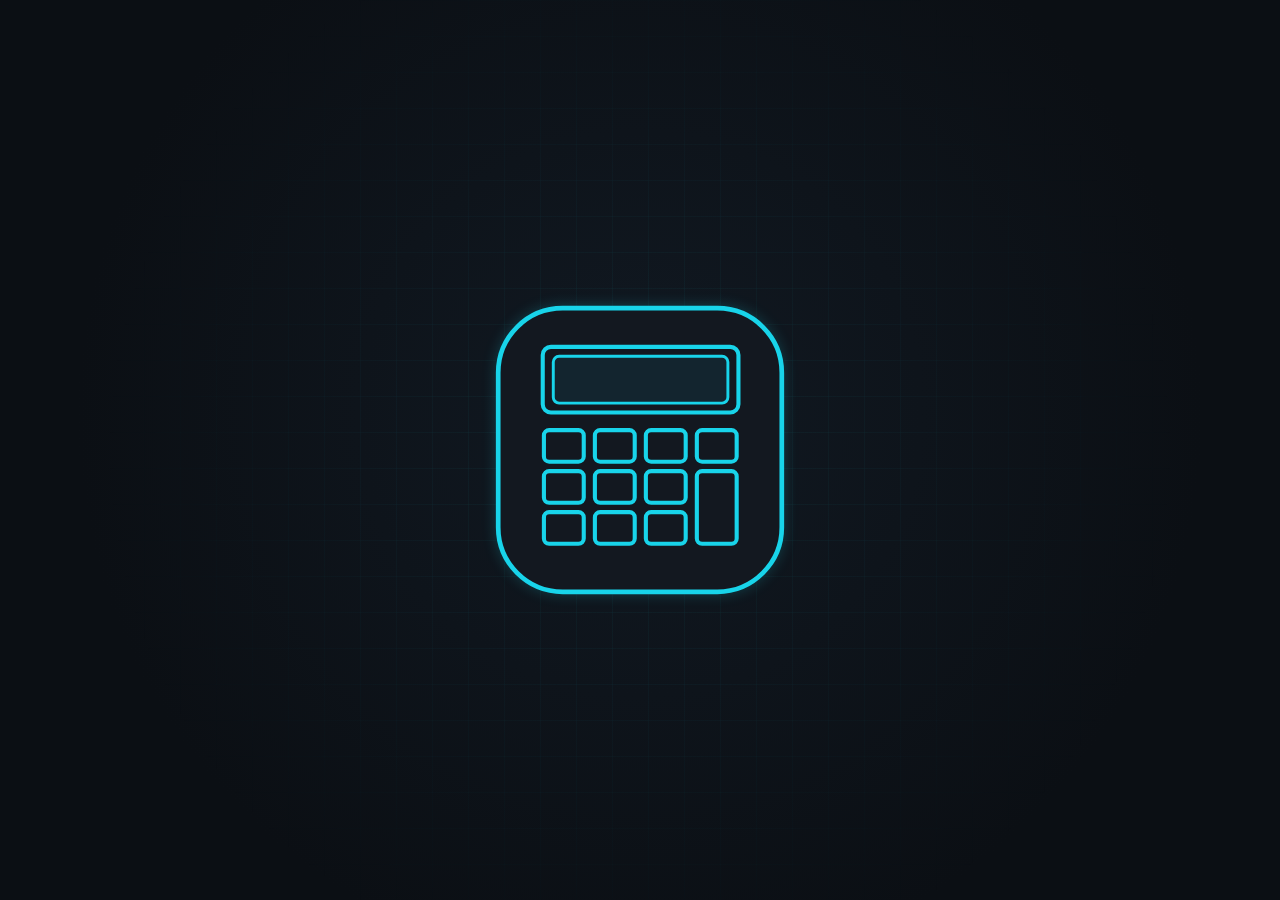
<file: splash.html>
<!DOCTYPE html>
<html lang="zh-Hant">

<head>
  <meta charset="utf-8">
  <meta name="viewport" content="width=device-width, initial-scale=1, viewport-fit=cover">
  <title>啟動動畫預覽 (Splash Screen)</title>

  <!-- Vercel Web Analytics -->
  <script defer src="https://cdn.vercel-insights.com/v1/script.js"></script>

  <style>
    :root {
      box-sizing: border-box;
      padding-top: env(safe-area-inset-top, 0px);
      padding-bottom: env(safe-area-inset-bottom, 0px);
    }

    * {
      box-sizing: border-box;
    }

    html,
    body {
      height: 100%;
      margin: 0;
      background: #0b0f14;
    }

    body {
      display: grid;
      place-items: center;
      overflow: hidden;
      cursor: pointer;
    }

    /* ==========================================
   全螢幕啟動動畫 (Splash Screen Animation)
   變數只定義在 .splash-overlay 內，避免與主程式衝突
   ========================================== */
    .splash-overlay {
      --bg: #0b0f14;
      --panel: #131820;
      --line: #18d4ea;
      --soft: rgba(24, 212, 234, .22);

      position: fixed;
      inset: 0;
      z-index: 999999;
      background: radial-gradient(circle at 50% 46%, #111922 0%, var(--bg) 70%);
      display: grid;
      place-items: center;
      overflow: hidden;
      cursor: pointer;
      font-family: "Rajdhani", "Segoe UI", system-ui, sans-serif;
      color: var(--line);
      transition: opacity 0.6s cubic-bezier(0.4, 0, 0.2, 1), visibility 0.6s;
      opacity: 1;
      visibility: visible;
    }

    .splash-overlay.fade-out {
      opacity: 0;
      visibility: hidden;
      pointer-events: none;
    }

    /* 背景：極細網格，邊緣淡出 */
    .splash-grid {
      position: fixed;
      inset: 0;
      pointer-events: none;
      background:
        linear-gradient(rgba(24, 212, 234, .05) 1px, transparent 1px) 0 0/36px 36px,
        linear-gradient(90deg, rgba(24, 212, 234, .05) 1px, transparent 1px) 0 0/36px 36px;
      -webkit-mask-image: radial-gradient(circle at 50% 50%, #000 10%, transparent 70%);
      mask-image: radial-gradient(circle at 50% 50%, #000 10%, transparent 70%);
      opacity: 0;
      animation: splashFadeIn .8s 0s ease-out forwards;
    }

    .splash-wrap {
      display: flex;
      flex-direction: column;
      align-items: center;
    }

    /* 圖示：淡入並輕微上移定位 */
    .splash-stage {
      position: relative;
      width: min(56vmin, 300px);
      aspect-ratio: 1;
      animation: splashSettle .5s cubic-bezier(.2, .7, .2, 1) both;
    }

    .splash-stage svg {
      width: 100%;
      height: 100%;
      overflow: visible;
      filter: drop-shadow(0 0 7px var(--soft));
    }

    /* 描邊繪製：所有線條共用 pathLength=1 */
    .splash-line {
      fill: none;
      stroke: var(--line);
      stroke-width: 7;
      stroke-linejoin: round;
      stroke-linecap: round;
      stroke-dasharray: 1;
      stroke-dashoffset: 1;
      animation: splashDraw var(--t, .45s) var(--d, 0s) cubic-bezier(.4, 0, .2, 1) forwards;
    }

    .splash-frame {
      --t: .35s;
      --d: 0s;
      stroke-width: 8;
      animation-timing-function: cubic-bezier(.2, .7, .2, 1);
    }

    .splash-disp-o {
      --t: .4s;
      --d: .12s;
    }

    .splash-disp-i {
      --t: .4s;
      --d: .2s;
      stroke-width: 5;
    }

    /* 內部填色（淡入） */
    .splash-face {
      fill: var(--panel);
      opacity: 0;
      animation: splashFadeIn .25s 0s ease-out forwards;
    }

    /* 螢幕：描邊完成後，內部柔和淡入一層底色 */
    .splash-glass {
      fill: rgba(24, 212, 234, .07);
      opacity: 0;
      animation: splashFadeIn .5s .8s ease-out forwards;
    }

    /* 光點沿外框走一圈（僅一次） */
    .splash-comet {
      fill: none;
      stroke: #e6fdff;
      stroke-width: 9;
      stroke-linecap: round;
      stroke-dasharray: .07 .93;
      stroke-dashoffset: 0;
      opacity: 0;
      filter: drop-shadow(0 0 6px var(--line));
      animation: splashChase .5s 0s cubic-bezier(.2, .7, .2, 1);
    }

    /* 螢幕：一片柔光掃過（僅一次） */
    .splash-vscan {
      fill: url(#splash-vg);
      opacity: 0;
      animation: splashVScan .9s 1s ease-in-out forwards;
    }

    /* 按鍵：依序描出，描完後各自短暫亮起再退回 */
    .splash-key.splash-line {
      --t: .4s;
      fill: rgba(24, 212, 234, 0);
      animation: splashDraw .4s var(--d) cubic-bezier(.4, 0, .2, 1) forwards,
        splashLit .6s calc(var(--d) + .45s) ease-out;
    }

    @keyframes splashDraw {
      to {
        stroke-dashoffset: 0;
      }
    }

    @keyframes splashFadeIn {
      to {
        opacity: 1;
      }
    }

    @keyframes splashSettle {
      from {
        opacity: 0;
        transform: translateY(10px);
      }

      to {
        opacity: 1;
        transform: none;
      }
    }

    @keyframes splashLit {
      0% {
        fill: rgba(24, 212, 234, .38);
      }

      100% {
        fill: rgba(24, 212, 234, 0);
      }
    }

    @keyframes splashChase {
      0% {
        stroke-dashoffset: 0;
        opacity: 1;
      }

      100% {
        stroke-dashoffset: -1;
        opacity: 1;
      }
    }

    @keyframes splashVScan {
      0% {
        opacity: 0;
        transform: translateY(0);
      }

      25% {
        opacity: 1;
      }

      75% {
        opacity: 1;
      }

      100% {
        opacity: 0;
        transform: translateY(130px);
      }
    }

    @media (prefers-reduced-motion: reduce) {
      * {
        animation-duration: .01s !important;
        animation-delay: 0s !important;
        animation-iteration-count: 1 !important;
      }
    }
  </style>
</head>

<body>

  <!-- 全螢幕啟動動畫 Overlay 主體（data-duration 單位：毫秒） -->
  <div id="splash-screen" class="splash-overlay" data-duration="2200">
    <div class="splash-grid"></div>
    <div class="splash-wrap" id="splash-wrap">
      <div class="splash-stage">
        <svg viewBox="0 0 512 512" aria-label="計算機啟動動畫">
          <defs>
            <linearGradient id="splash-vg" x1="0" y1="0" x2="0" y2="1">
              <stop offset="0" stop-color="#18d4ea" stop-opacity="0" />
              <stop offset=".6" stop-color="#18d4ea" stop-opacity=".2" />
              <stop offset="1" stop-color="#18d4ea" stop-opacity=".38" />
            </linearGradient>
            <clipPath id="splash-dc">
              <rect x="108" y="96" width="298" height="80" rx="10" />
            </clipPath>
          </defs>

          <rect class="splash-face" x="14" y="14" width="484" height="484" rx="110" />
          <rect class="splash-line splash-frame" pathLength="1" x="14" y="14" width="484" height="484" rx="110" />

          <rect class="splash-glass" x="108" y="96" width="298" height="80" rx="10" />
          <rect class="splash-comet" pathLength="1" x="14" y="14" width="484" height="484" rx="110" />
          <rect class="splash-line splash-disp-o" pathLength="1" x="90" y="80" width="334" height="112" rx="14" />
          <rect class="splash-line splash-disp-i" pathLength="1" x="108" y="96" width="298" height="80" rx="10" />
          <g clip-path="url(#splash-dc)">
            <rect class="splash-vscan" x="108" y="46" width="298" height="60" />
          </g>

          <!-- 第一排按鈕 -->
          <rect class="splash-line splash-key" pathLength="1" style="--d:.3s" x="92" y="222" width="68" height="54"
            rx="9" />
          <rect class="splash-line splash-key" pathLength="1" style="--d:.35s" x="179" y="222" width="68" height="54"
            rx="9" />
          <rect class="splash-line splash-key" pathLength="1" style="--d:.4s" x="266" y="222" width="68" height="54"
            rx="9" />
          <rect class="splash-line splash-key" pathLength="1" style="--d:.45s" x="353" y="222" width="68" height="54"
            rx="9" />
          <!-- 第二排按鈕 -->
          <rect class="splash-line splash-key" pathLength="1" style="--d:.4s" x="92" y="292" width="68" height="54"
            rx="9" />
          <rect class="splash-line splash-key" pathLength="1" style="--d:.45s" x="179" y="292" width="68" height="54"
            rx="9" />
          <rect class="splash-line splash-key" pathLength="1" style="--d:.5s" x="266" y="292" width="68" height="54"
            rx="9" />
          <!-- 長鍵（等號） -->
          <rect class="splash-line splash-key" pathLength="1" style="--d:.6s" x="353" y="292" width="68" height="124"
            rx="9" />
          <!-- 第三排按鈕 -->
          <rect class="splash-line splash-key" pathLength="1" style="--d:.5s" x="92" y="362" width="68" height="54"
            rx="9" />
          <rect class="splash-line splash-key" pathLength="1" style="--d:.55s" x="179" y="362" width="68" height="54"
            rx="9" />
          <rect class="splash-line splash-key" pathLength="1" style="--d:.6s" x="266" y="362" width="68" height="54"
            rx="9" />
        </svg>
      </div>
    </div>
  </div>

  <script>
    // 單獨在瀏覽器開啟 splash.html 預覽時點擊重新播放
    if (window.location.pathname.endsWith('splash.html')) {
      document.body.addEventListener('click', () => {
        const w = document.getElementById('splash-wrap'), p = w.parentNode, n = w.cloneNode(true);
        p.replaceChild(n, w);
        document.getElementById('splash-screen').classList.remove('fade-out');
        const g = document.querySelector('.splash-grid');
        g.style.animation = 'none'; void g.offsetWidth; g.style.animation = '';
      });
    }
  </script>
</body>

</html>
</file>
